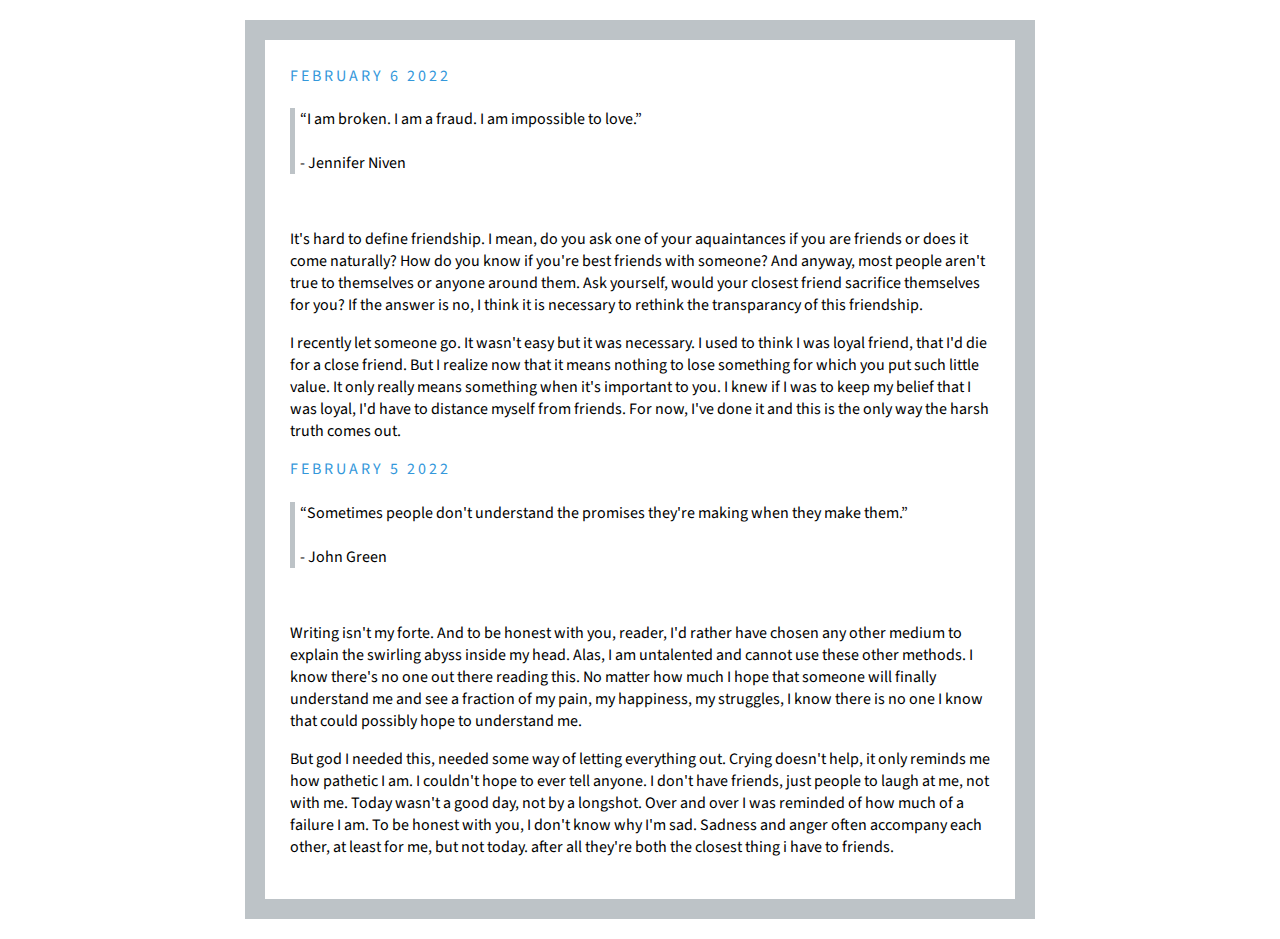
<file: index.html>
<!DOCTYPE html>
<html lang="en">
<head>
    <meta charset="UTF-8">
    <title>My Destructive Thoughts</title>
    <link href='https://fonts.googleapis.com/css?family=Source+Sans+Pro:900,400' rel='stylesheet' type='text/css'>
    <link rel="stylesheet" href="styles.css">
</head>
<body>

<h4>February 6 2022</h4>

<p class="intro">
     “I am broken. I am a fraud. I am impossible to love.”
    <br>
    <br>
    - Jennifer Niven
</p>

<br>

<p>
    It's hard to define friendship. I mean, do  you ask one of your aquaintances if you are friends or does it come naturally? How do you know if you're best friends with someone? And anyway, most people aren't true to themselves or anyone around them.
    Ask yourself, would your closest friend sacrifice themselves for you? If the answer is no, I think it is necessary to rethink the transparancy of this friendship.
</p>

<p>
    I recently let someone go. It wasn't easy but it was necessary. I used to think I was loyal friend, that I'd die for a close friend. But I realize now that it means nothing to lose something for which you put such little value.
    It only really means something when it's important to you. I knew if I was to keep my belief that I was loyal, I'd have to distance myself from friends. For now, I've done it and this is the only way the harsh truth comes out.
</p>


<h4>February 5 2022</h4>

<p class="intro">
    “Sometimes people don't understand the promises they're making when they make them.”
    <br>
    <br>
    - John Green
</p>

<br>

<p>
        Writing isn't my forte. And to be honest with you, reader, I'd rather have chosen any other medium to explain the swirling abyss inside my head. Alas, I am untalented and cannot use these other methods. I know there's no one out there reading this.
    No matter how much I hope that someone will finally understand me and see a fraction of my pain, my happiness, my struggles, I know there is no one I know that could possibly hope to understand me.
</p>

<p>

        But god I needed this, needed some way of letting everything out. Crying doesn't help, it only reminds me how pathetic I am. I couldn't hope to ever tell anyone. I don't have friends, just people to laugh at me, not with me.
        Today wasn't a good day, not by a longshot. Over and over I was reminded of how much of a failure I am. To be honest with you, I don't know why I'm sad. Sadness and anger often accompany each other, at least for me, but not today. after all they're both the closest thing i have to friends.

</p>


</body>
</html>
</file>
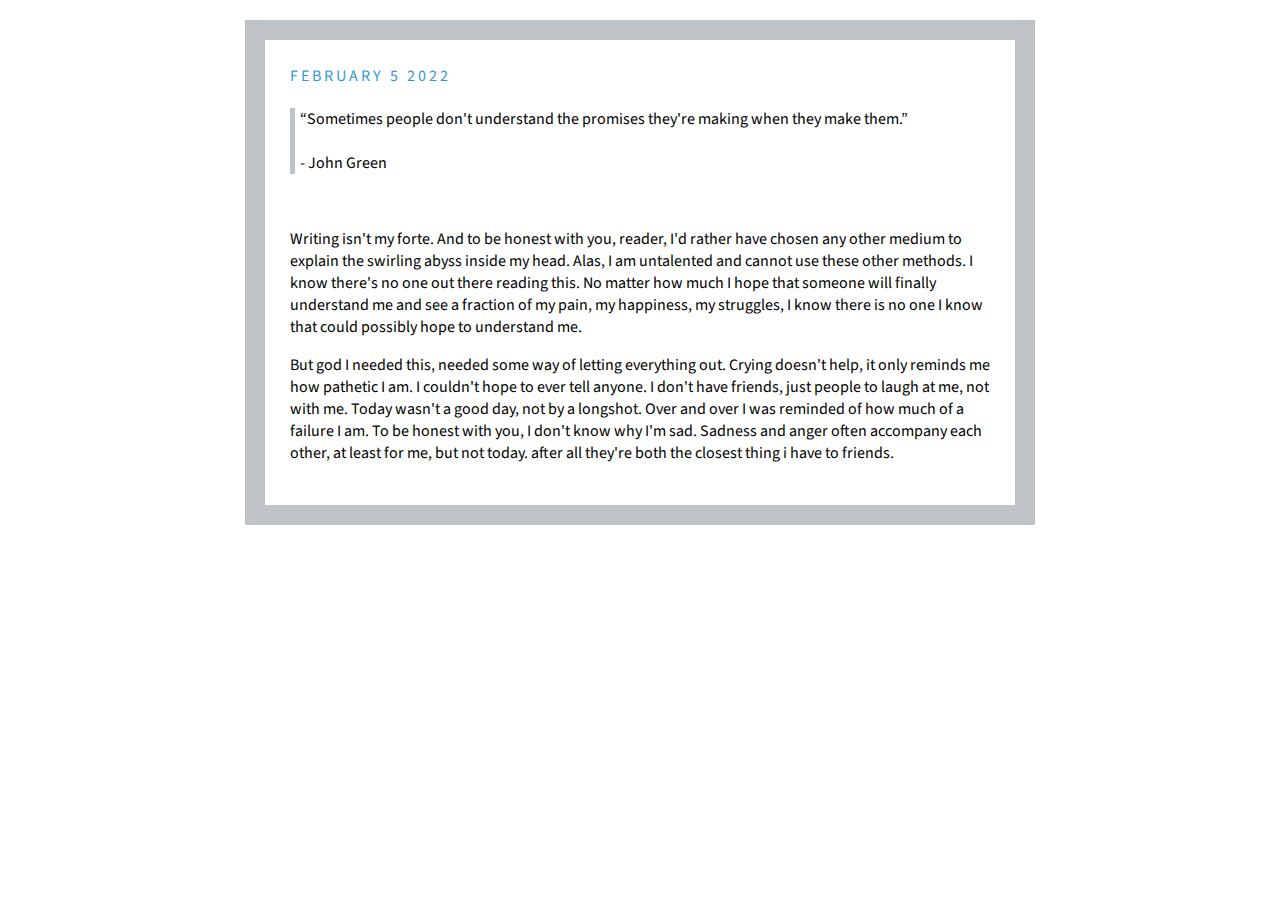
<file: blog.html>
<!DOCTYPE html>
<html lang="en">
<head>
    <meta charset="UTF-8">
    <title>Minimalist Blog</title>
    <link rel="stylesheet" type="text/css" href="blog.css">
    <link href='https://fonts.googleapis.com/css?family=Source+Sans+Pro:900,400' rel='stylesheet' type='text/css'>
</head>
<body>

<h4>February 5 2022</h4>

<p class="intro">
    “Sometimes people don't understand the promises they're making when they make them.”
    <br>
    <br>
    - John Green
</p>

<br>

<p>
        Writing isn't my forte. And to be honest with you, reader, I'd rather have chosen any other medium to explain the swirling abyss inside my head. Alas, I am untalented and cannot use these other methods. I know there's no one out there reading this.
    No matter how much I hope that someone will finally understand me and see a fraction of my pain, my happiness, my struggles, I know there is no one I know that could possibly hope to understand me.
</p>

<p>

        But god I needed this, needed some way of letting everything out. Crying doesn't help, it only reminds me how pathetic I am. I couldn't hope to ever tell anyone. I don't have friends, just people to laugh at me, not with me.
        Today wasn't a good day, not by a longshot. Over and over I was reminded of how much of a failure I am. To be honest with you, I don't know why I'm sad. Sadness and anger often accompany each other, at least for me, but not today. after all they're both the closest thing i have to friends.

</p>


</body>
</html>
</file>
<file: styles.css>
/*

border color: #bdc3c7
date color: #3498db
h2 color: #2c3e50
font: source sans pro

*/

body {
    max-width: 700px;
    width: 70%;
    margin: 20px auto;
    border: 20px solid #bdc3c7;
    padding: 25px;
    font-family: 'Source Sans Pro', sans-serif;
}

h4 {
    text-transform: uppercase;
    letter-spacing: 3px;
    color: #3498db;
    font-weight: 400;
    margin-top: auto;
}

h2 {
    color: #2c3e50;
    font-weight: 900;
    font-size: 30px;
}

.intro {
    border-left: 5px solid #bdc3c7;
    padding-left: 5px;
}

hr {
    margin-bottom: 20px;
}
</file>
<file: blog.css>
/*

border color: #bdc3c7
date color: #3498db
h2 color: #2c3e50
font: source sans pro

*/

body {
    max-width: 700px;
    width: 70%;
    margin: 20px auto;
    border: 20px solid #bdc3c7;
    padding: 25px;
    font-family: 'Source Sans Pro', sans-serif;
}

h4 {
    text-transform: uppercase;
    letter-spacing: 3px;
    color: #3498db;
    font-weight: 400;
    margin-top: auto;
}

h2 {
    color: #2c3e50;
    font-weight: 900;
    font-size: 30px;
}

.intro {
    border-left: 5px solid #bdc3c7;
    padding-left: 5px;
}

hr {
    margin-bottom: 20px;
}
</file>
